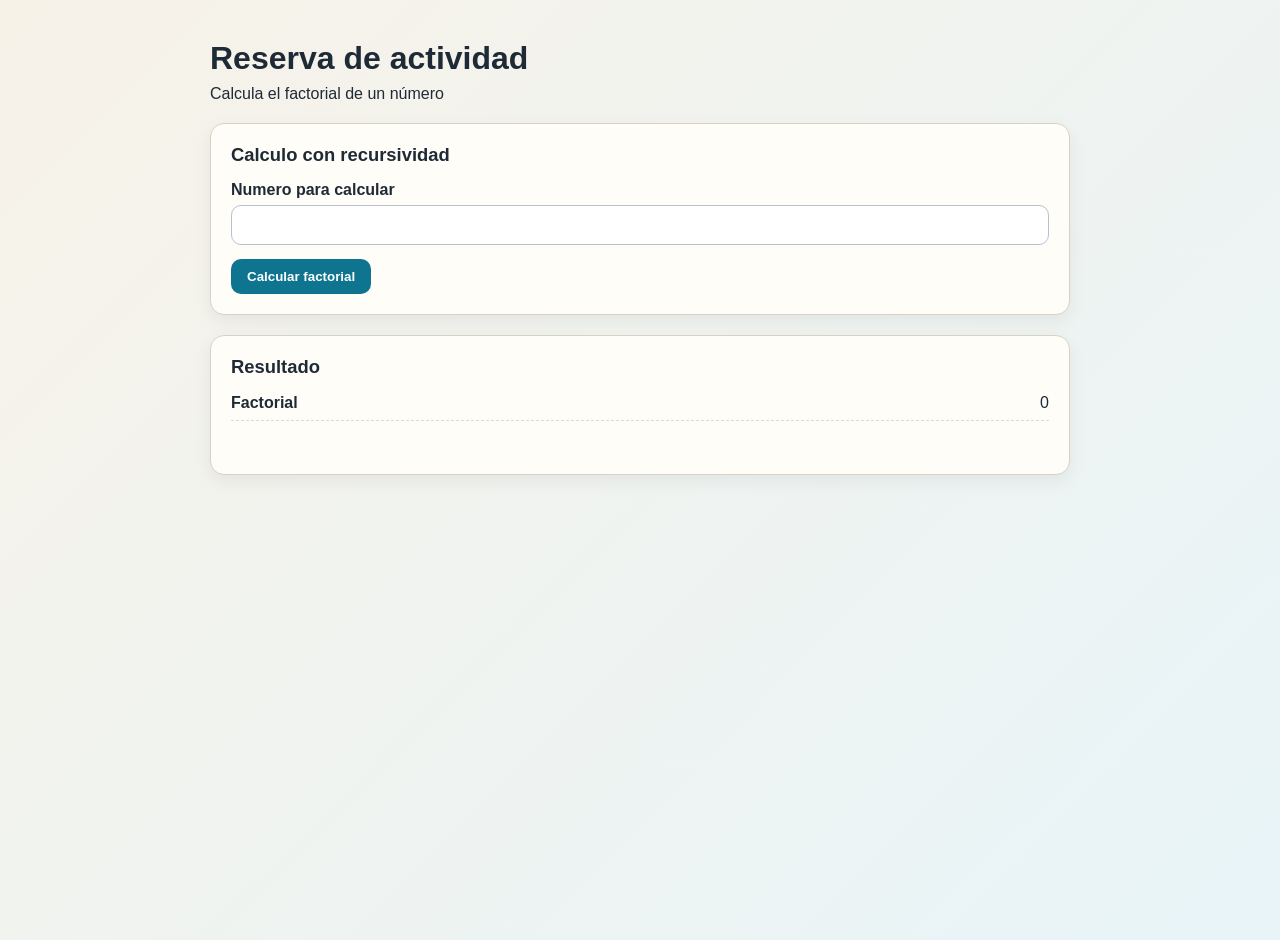
<file: Tema2/index.html>
<!doctype html>
<html lang="es">
  <head>
    <meta charset="UTF-8" />
    <meta name="viewport" content="width=device-width, initial-scale=1.0" />
    <title>Reserva de actividad</title>
    <link rel="stylesheet" href="css/estilos.css" />
    <script type="module" src="js/app.js"></script>
  </head>
  <body>
    <main class="contenedor">
      <header>
        <h1>Reserva de actividad</h1>
        <p>Calcula el factorial de un número</p>
      </header>

      <section class="panel" aria-labelledby="numero-para-factorial">
        <h2>Calculo con recursividad</h2>
        <form id="form-factorial" novalidate>
          <div class="campo">
            <label for="numero">Numero para calcular</label>
            <input
              id="num-factorial"
              name="num-factorial"
              type="number"
              min="1"
              step="1"
              required
            />
          </div>
          <button id="btn-calcular" type="submit">Calcular factorial</button>
        </form>
      </section>
      <section
        class="panel"
        aria-live="polite"
        aria-labelledby="resultado-reserva"
      >
        <h2 id="resultado-reserva">Resultado</h2>
        <dl class="resultado-lista">
          <div>
            <dt>Factorial </dt>
            <dd id="factorial">0</dd>
          </div>
        </dl>
        <p id="mensaje" class="mensaje"></p>
      </section>
    </main>
  </body>
</html>
</file>
<file: Tema2/css/estilos.css>
:root {
    --fondo: #f3efe5;
    --panel: #fffdf8;
    --texto: #1f2a37;
    --acento: #0e7490;
    --acento-oscuro: #155e75;
    --borde: #d9d2c4;
}

* {
    box-sizing: border-box;
}

body {
    margin: 0;
    font-family: "Segoe UI", Tahoma, Geneva, Verdana, sans-serif;
    color: var(--texto);
    background: linear-gradient(135deg, #f7f2e8 0%, #e8f4f8 100%);
    min-height: 100vh;
}

.contenedor {
    width: min(860px, 92vw);
    margin: 40px auto;
    display: grid;
    gap: 20px;
}

header h1 {
    margin: 0 0 8px;
    font-size: clamp(1.6rem, 2.5vw, 2.2rem);
}

header p {
    margin: 0;
    max-width: 65ch;
}

.panel {
    background-color: var(--panel);
    border: 1px solid var(--borde);
    border-radius: 14px;
    padding: 20px;
    box-shadow: 0 6px 18px rgba(0, 0, 0, 0.06);
}

h2 {
    margin-top: 0;
    font-size: 1.15rem;
}

form {
    display: grid;
    gap: 14px;
}

.campo {
    display: grid;
    gap: 6px;
}

label {
    font-weight: 600;
}

input {
    width: 100%;
    padding: 10px 12px;
    border-radius: 10px;
    border: 1px solid #b9c2cc;
    font-size: 1rem;
}

button {
    justify-self: start;
    border: 0;
    border-radius: 10px;
    padding: 10px 16px;
    background-color: var(--acento);
    color: #ffffff;
    font-weight: 700;
    cursor: pointer;
}

button:hover {
    background-color: var(--acento-oscuro);
}

.resultado-lista {
    margin: 0;
    display: grid;
    gap: 10px;
}

.resultado-lista div {
    display: flex;
    justify-content: space-between;
    gap: 12px;
    padding-bottom: 8px;
    border-bottom: 1px dashed #d5dbe1;
}

.resultado-lista dt {
    font-weight: 600;
}

.resultado-lista dd {
    margin: 0;
    font-variant-numeric: tabular-nums;
}

.resultado-lista .total {
    border-bottom: 0;
    padding-top: 6px;
}

.resultado-lista .total dt,
.resultado-lista .total dd {
    font-size: 1.08rem;
    font-weight: 800;
}

.mensaje {
    margin: 14px 0 0;
    min-height: 1.2em;
    color: #9f1239;
}

@media (max-width: 640px) {
    .contenedor {
        margin: 20px auto;
    }

    .panel {
        padding: 16px;
    }
}
</file>
